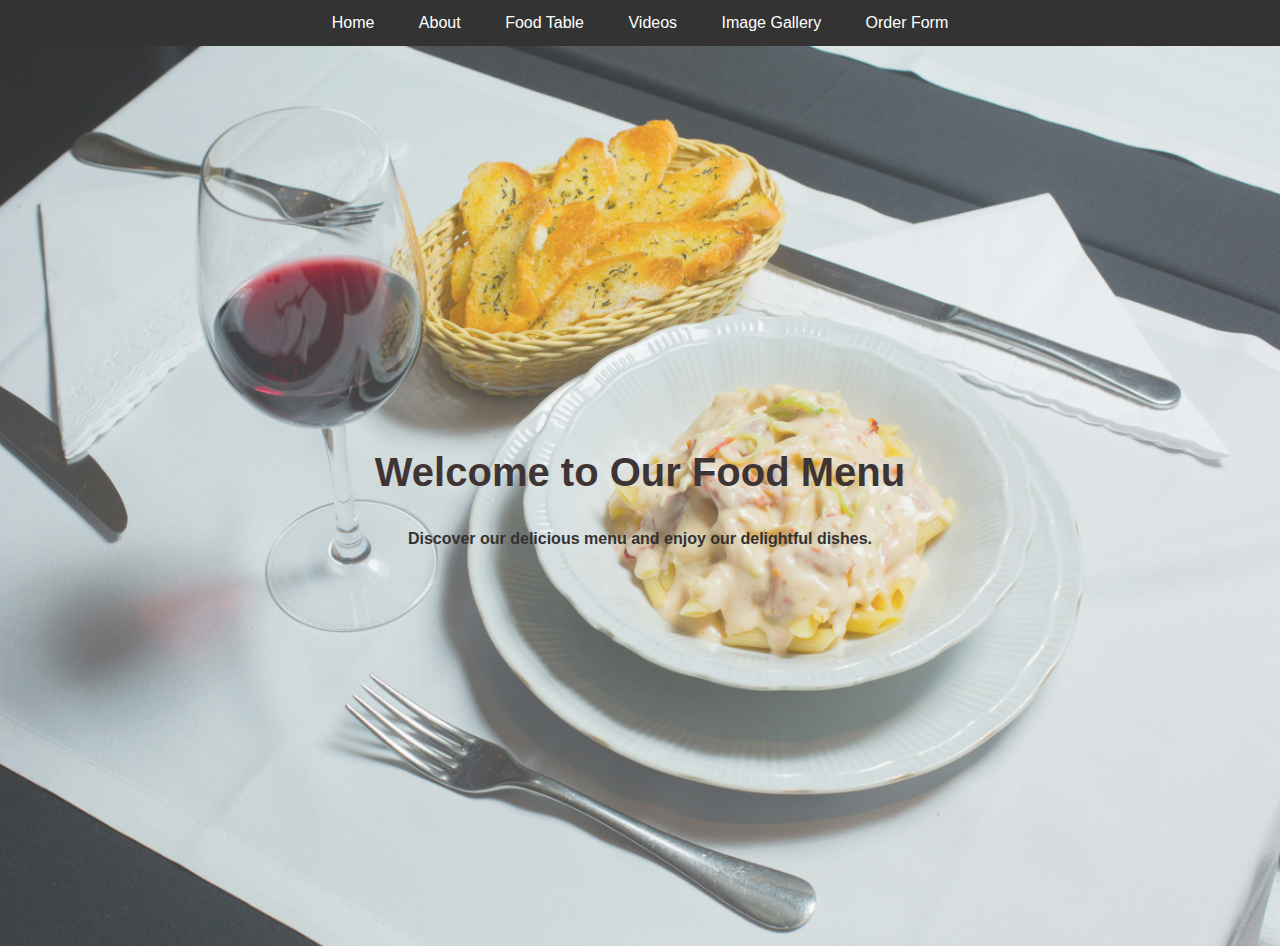
<file: index.html>
<!DOCTYPE html>
<html lang="en">
  <head>
    <meta charset="UTF-8" />
    <meta
      name="viewport"
      content="width=device-width, initial-scale=1.0"
    />
    <title>Home - Food Menu</title>
    <link rel="stylesheet" href="styles.css" />
  </head>
  <body>
    <nav>
      <ul>
        <li><a href="index.html">Home</a></li>
        <li><a href="about.html">About</a></li>
        <li><a href="food-table.html">Food Table</a></li>
        <li><a href="videos.html">Videos</a></li>
        <li><a href="image-gallery.html">Image Gallery</a></li>
        <li><a href="order-form.html">Order Form</a></li>
      </ul>
    </nav>
    <div class="home_bg">
      <h1>Welcome to Our Food Menu</h1>
      <p>
        Discover our delicious menu and enjoy our delightful dishes.
      </p>
    </div>

    <!-- <img src="images/home.jpg" alt="Delicious Food" /> -->
  </body>
</html>
</file>
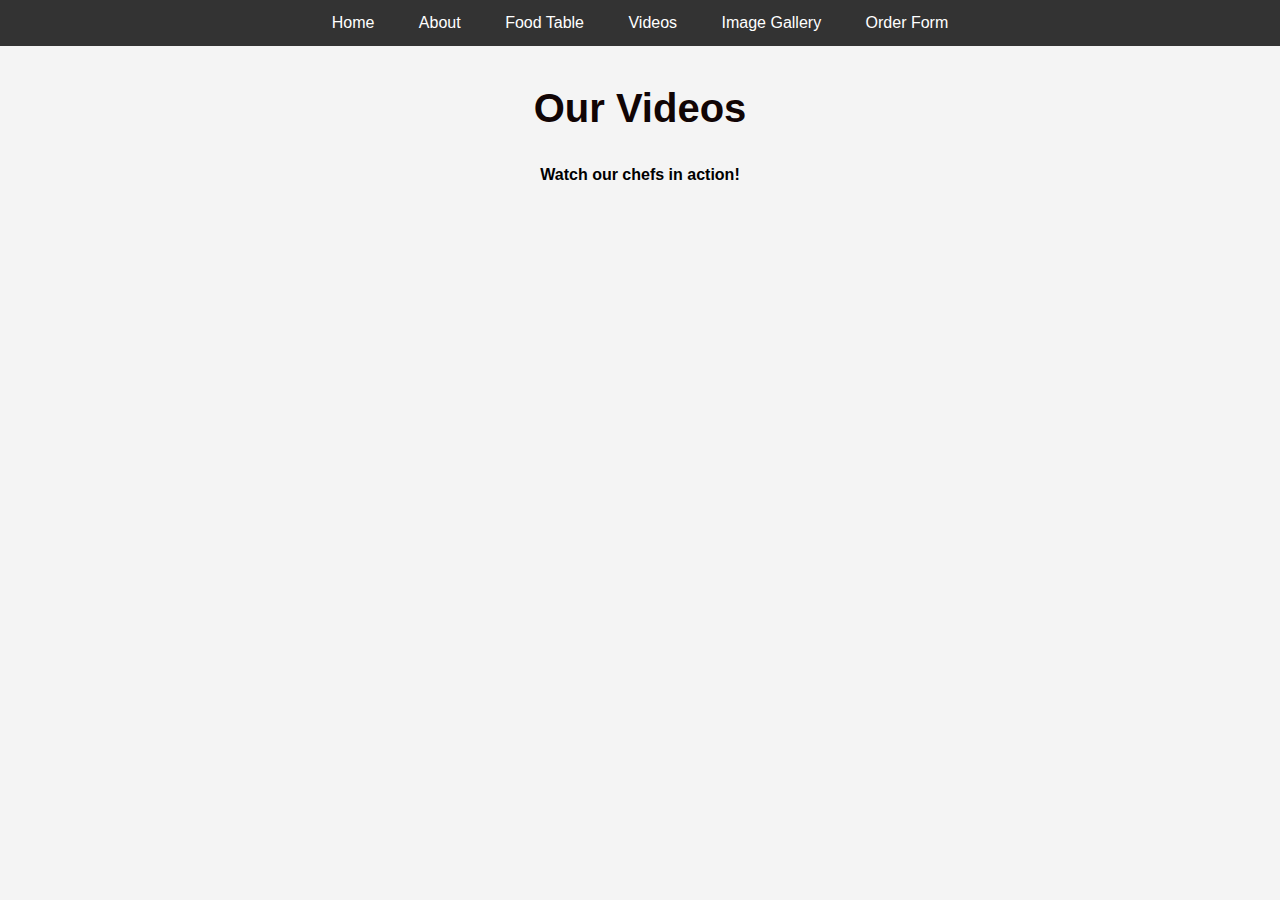
<file: videos.html>
<!DOCTYPE html>
<html lang="en">
  <head>
    <meta charset="UTF-8" />
    <meta
      name="viewport"
      content="width=device-width, initial-scale=1.0"
    />
    <title>Videos - Food Menu</title>
    <link rel="stylesheet" href="styles.css" />
  </head>
  <body>
    <nav>
      <ul>
        <li><a href="index.html">Home</a></li>
        <li><a href="about.html">About</a></li>
        <li><a href="food-table.html">Food Table</a></li>
        <li><a href="videos.html">Videos</a></li>
        <li><a href="image-gallery.html">Image Gallery</a></li>
        <li><a href="order-form.html">Order Form</a></li>
      </ul>
    </nav>
    <div class="container">
      <h1>Our Videos</h1>
      <p>Watch our chefs in action!</p>
      <iframe
        width="560"
        height="315"
        src="https://www.youtube.com/embed/7EdpBH81XIY?si=Xug9sBorpSpS9389"
        title="YouTube video player"
        frameborder="0"
        allow="accelerometer; autoplay; clipboard-write; encrypted-media; gyroscope; picture-in-picture; web-share"
        referrerpolicy="strict-origin-when-cross-origin"
        allowfullscreen
      ></iframe>
    </div>
  </body>
</html>
</file>
<file: styles.css>
* {
  margin: 0;
  padding: 0;
  box-sizing: border-box;
  text-align: center;
}

body {
  font-family: Arial, sans-serif;
  margin: 0;
  padding: 0;
  background-color: #f4f4f4;
}
nav {
  display: flex;
  align-items: center;
  justify-content: center;
  width: 100%;
  background-color: #333;
}
nav ul {
  list-style-type: none;
  padding: 0;
  margin: 0;
}

nav ul li {
  display: inline;
}

nav ul li a {
  color: white;
  padding: 14px 20px;
  text-decoration: none;
  display: inline-block;
}

nav ul li a:hover {
  background-color: #575757;
}

h1 {
  color: #110505;
  font-size: 40px;
  margin: 20px;
  font-family: "Gill Sans", "Gill Sans MT", Calibri, "Trebuchet MS",
    sans-serif;
}
p {
  font-weight: bolder;
  font-family: Verdana, Geneva, Tahoma, sans-serif;
  margin: 15px;
}
.container {
  display: flex;
  flex-direction: column;
  align-items: center;
  justify-content: center;
  max-width: 800px;
  margin: 20px auto;
}
.image {
  display: grid;
  grid-template-columns: repeat(4, 1fr);
}
.image img {
  width: 200px;
  height: 200px;
}
.home_bg {
  background-image: url("./assests/2.jpg");
  background-repeat: no-repeat;
  background-size: cover;
  background-position: center;
  height: 100vh;
  display: flex;
  flex-direction: column;
  align-items: center;
  opacity: 0.8;
  justify-content: center;
}

table {
  margin: 20px;
}

table {
  width: 80%;
  margin: auto;
  border-collapse: collapse;
}

table,
th,
td {
  border: 1px solid #ddd;
}

th,
td {
  padding: 8px;
  text-align: left;
}

img {
  display: block;
  margin: 20px auto;
  max-width: 90%;
}
form {
  display: flex;
  flex-direction: column;
  gap: 18px;
}
.form-group label {
  display: block;
  margin-bottom: 5px;
  font-weight: bold;
}
.form-group input[type="text"],
.form-group input[type="email"],
.form-group input[type="number"],
.form-group input[type="tel"] {
  width: 100%;
  padding: 8px;
  border: none;
  border-bottom: 1px solid #ccc;
  border-radius: 4px;
  margin-bottom: 20px;
}

.form-group input[type="submit"] {
  background-color: #64b1e8;
  padding: 10px;
  border: none;
  border-radius: 5px;
}
</file>
